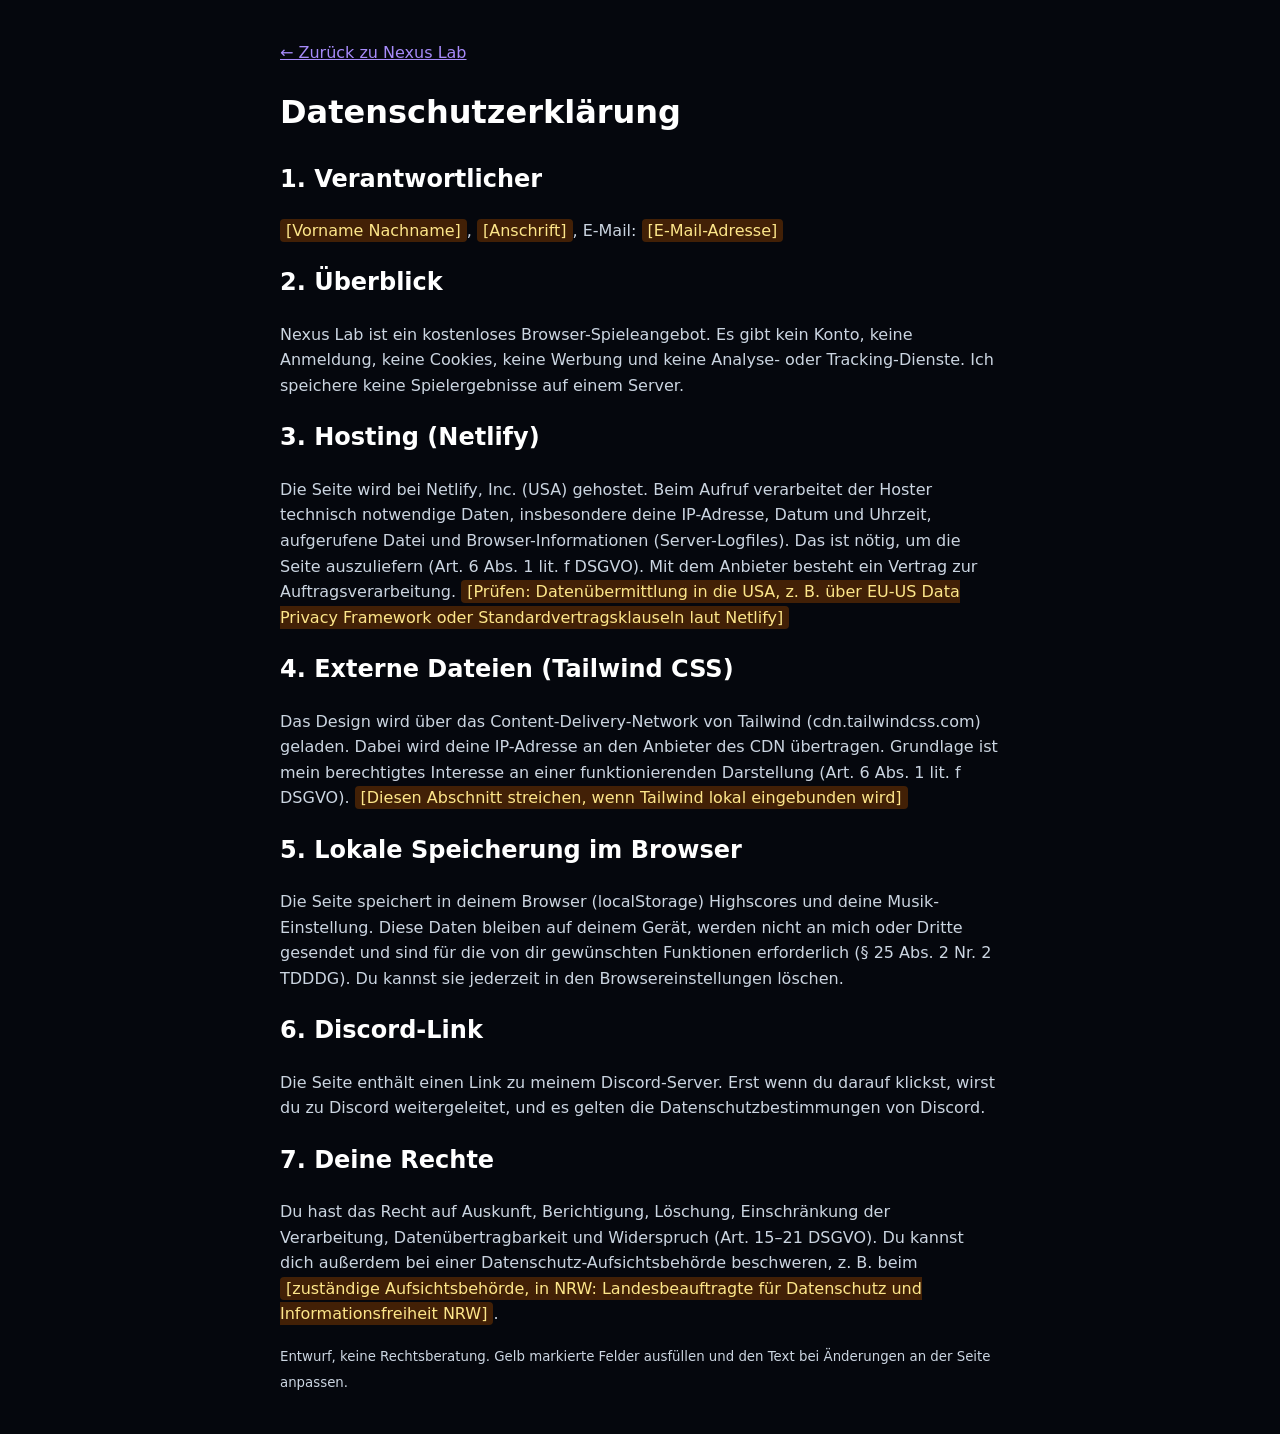
<file: datenschutz.html>
<!DOCTYPE html>
<html lang="de"><head><meta charset="utf-8"><meta name="viewport" content="width=device-width, initial-scale=1">
<title>Datenschutzerklärung – Nexus Lab</title><meta name="robots" content="noindex">
<style>body{background:#05070d;color:#cbd5e1;font:16px/1.6 system-ui,sans-serif;max-width:720px;margin:0 auto;padding:24px}h1,h2{color:#fff}a{color:#a78bfa}.todo{background:#422006;color:#fde68a;padding:2px 6px;border-radius:4px}</style></head>
<body><p><a href="index.html">← Zurück zu Nexus Lab</a></p><h1>Datenschutzerklärung</h1>
<h2>1. Verantwortlicher</h2>
<p><span class="todo">[Vorname Nachname]</span>, <span class="todo">[Anschrift]</span>, E-Mail: <span class="todo">[E-Mail-Adresse]</span></p>
<h2>2. Überblick</h2>
<p>Nexus Lab ist ein kostenloses Browser-Spieleangebot. Es gibt kein Konto, keine Anmeldung, keine Cookies, keine Werbung und keine Analyse- oder Tracking-Dienste. Ich speichere keine Spielergebnisse auf einem Server.</p>
<h2>3. Hosting (Netlify)</h2>
<p>Die Seite wird bei Netlify, Inc. (USA) gehostet. Beim Aufruf verarbeitet der Hoster technisch notwendige Daten, insbesondere deine IP-Adresse, Datum und Uhrzeit, aufgerufene Datei und Browser-Informationen (Server-Logfiles). Das ist nötig, um die Seite auszuliefern (Art. 6 Abs. 1 lit. f DSGVO). Mit dem Anbieter besteht ein Vertrag zur Auftragsverarbeitung. <span class="todo">[Prüfen: Datenübermittlung in die USA, z. B. über EU-US Data Privacy Framework oder Standardvertragsklauseln laut Netlify]</span></p>
<h2>4. Externe Dateien (Tailwind CSS)</h2>
<p>Das Design wird über das Content-Delivery-Network von Tailwind (cdn.tailwindcss.com) geladen. Dabei wird deine IP-Adresse an den Anbieter des CDN übertragen. Grundlage ist mein berechtigtes Interesse an einer funktionierenden Darstellung (Art. 6 Abs. 1 lit. f DSGVO). <span class="todo">[Diesen Abschnitt streichen, wenn Tailwind lokal eingebunden wird]</span></p>
<h2>5. Lokale Speicherung im Browser</h2>
<p>Die Seite speichert in deinem Browser (localStorage) Highscores und deine Musik-Einstellung. Diese Daten bleiben auf deinem Gerät, werden nicht an mich oder Dritte gesendet und sind für die von dir gewünschten Funktionen erforderlich (§ 25 Abs. 2 Nr. 2 TDDDG). Du kannst sie jederzeit in den Browsereinstellungen löschen.</p>
<h2>6. Discord-Link</h2>
<p>Die Seite enthält einen Link zu meinem Discord-Server. Erst wenn du darauf klickst, wirst du zu Discord weitergeleitet, und es gelten die Datenschutzbestimmungen von Discord.</p>
<h2>7. Deine Rechte</h2>
<p>Du hast das Recht auf Auskunft, Berichtigung, Löschung, Einschränkung der Verarbeitung, Datenübertragbarkeit und Widerspruch (Art. 15–21 DSGVO). Du kannst dich außerdem bei einer Datenschutz-Aufsichtsbehörde beschweren, z. B. beim <span class="todo">[zuständige Aufsichtsbehörde, in NRW: Landesbeauftragte für Datenschutz und Informationsfreiheit NRW]</span>.</p>
<p><small>Entwurf, keine Rechtsberatung. Gelb markierte Felder ausfüllen und den Text bei Änderungen an der Seite anpassen.</small></p></body></html>
</file>
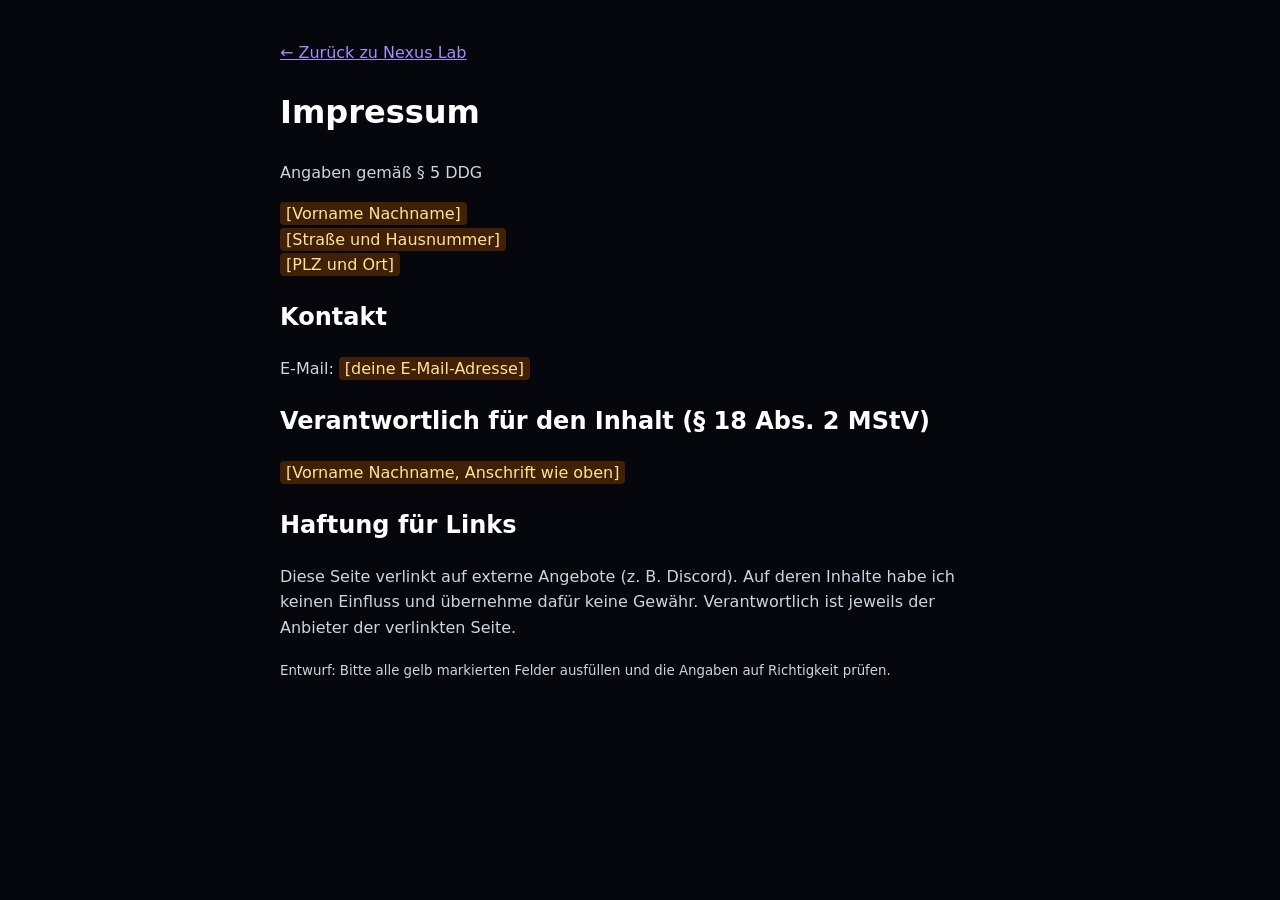
<file: impressum.html>
<!DOCTYPE html>
<html lang="de"><head><meta charset="utf-8"><meta name="viewport" content="width=device-width, initial-scale=1">
<title>Impressum – Nexus Lab</title><meta name="robots" content="noindex">
<style>body{background:#05070d;color:#cbd5e1;font:16px/1.6 system-ui,sans-serif;max-width:720px;margin:0 auto;padding:24px}h1,h2{color:#fff}a{color:#a78bfa}.todo{background:#422006;color:#fde68a;padding:2px 6px;border-radius:4px}</style></head>
<body><p><a href="index.html">← Zurück zu Nexus Lab</a></p><h1>Impressum</h1>
<p>Angaben gemäß § 5 DDG</p>
<p><span class="todo">[Vorname Nachname]</span><br><span class="todo">[Straße und Hausnummer]</span><br><span class="todo">[PLZ und Ort]</span></p>
<h2>Kontakt</h2>
<p>E-Mail: <span class="todo">[deine E-Mail-Adresse]</span></p>
<h2>Verantwortlich für den Inhalt (§ 18 Abs. 2 MStV)</h2>
<p><span class="todo">[Vorname Nachname, Anschrift wie oben]</span></p>
<h2>Haftung für Links</h2>
<p>Diese Seite verlinkt auf externe Angebote (z. B. Discord). Auf deren Inhalte habe ich keinen Einfluss und übernehme dafür keine Gewähr. Verantwortlich ist jeweils der Anbieter der verlinkten Seite.</p>
<p><small>Entwurf: Bitte alle gelb markierten Felder ausfüllen und die Angaben auf Richtigkeit prüfen.</small></p></body></html>
</file>
